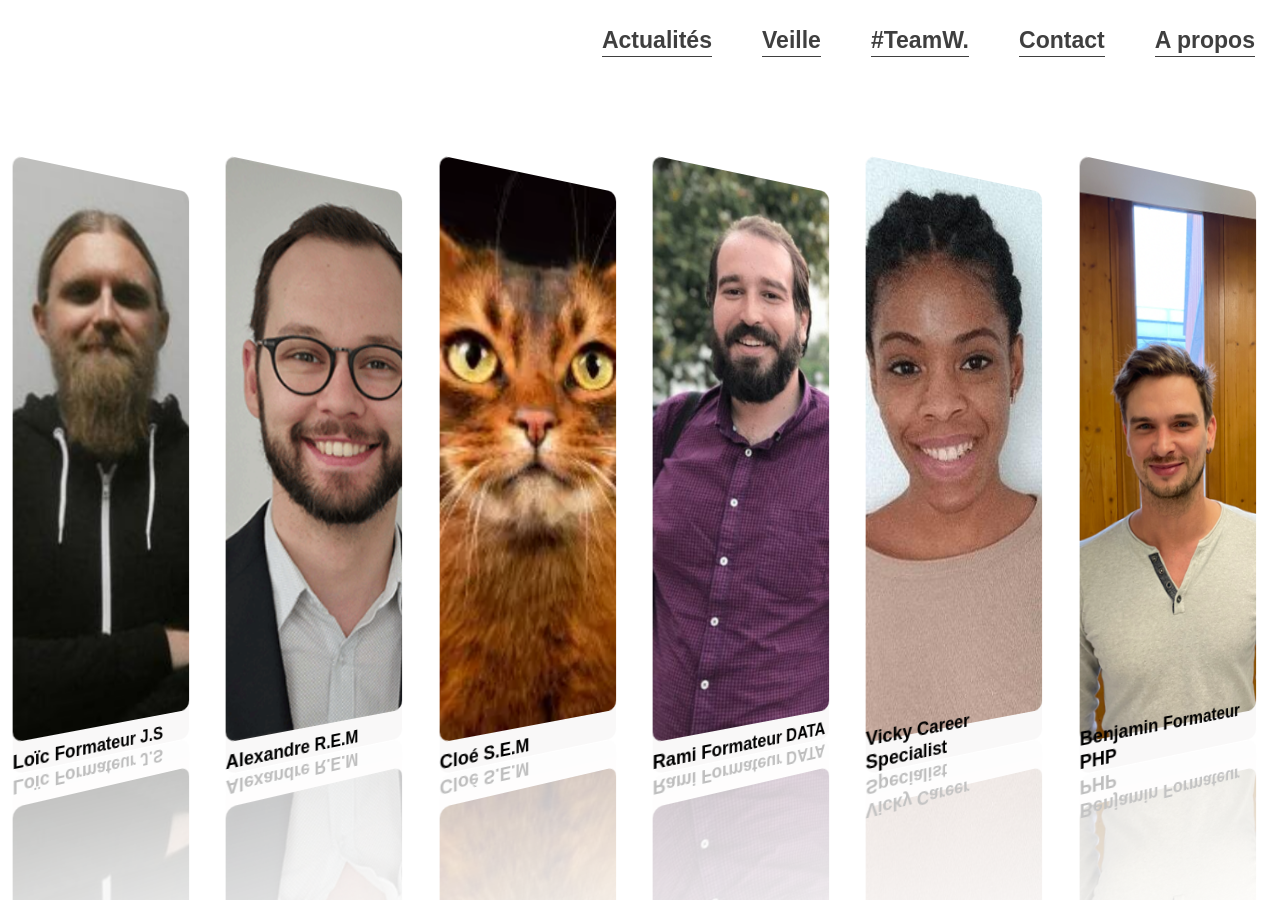
<file: teamWild.html>
<!DOCTYPE html>
<html lang="en">

<head>
    <meta charset="UTF-8">
    <meta http-equiv="X-UA-Compatible" content="IE=edge">
    <meta name="viewport" content="width=device-width, initial-scale=1.0">
    <link rel="stylesheet" href="teamWild.css">
    <link href="variables.css" rel="stylesheet">
    <title>#TeamW</title>
</head>

<body>
    <header>
        <nav class="navbar">
            <a href="#" class="logo"></a>
            <div class="nav-links">
                <ul>
                    <li><a href="index.html">Actualités</a></li>
                    <li><a href="#">Veille </a></li>
                    <li><a href="teamWild.html">#TeamW.</a></li>
                    <li><a href="#">Contact</a></li>
                    <li><a href="#">A propos</a></li>
                </ul>
            </div>
            <img src="./assets/logo.png" class="menu-hamburger">
        </nav>


    </header>
    <section class="container">
        <div class="card">
            <div class="card-image car-1">
                <div>
                    <h3 class="title">Loïc Formateur J.S</h3>
                </div>
            </div>
        </div>
        <div class="card">
            <div class="card-image car-2">
                <div>
                    <h3 class="title">Alexandre R.E.M</h3>
                </div>
            </div>
        </div>
        <div class="card">
            <div class="card-image car-3">
                <div>
                    <h3 class="title">Cloé S.E.M</h3>
                </div>
            </div>
        </div>
        <div class="card">
            <div class="card-image car-4">
                <div>
                    <h3 class="title">Rami Formateur DATA</h3>
                </div>
            </div>
        </div>
        <div class="card">
            <div class="card-image car-5">
                <div>
                    <h3 class="title">Vicky Career Specialist</h3>
                </div>
            </div>
        </div>
        </div>
        <div class="card">
            <div class="card-image car-6">
                <div>
                    <h3 class="title">Benjamin Formateur PHP</h3>
                </div>
            </div>
        </div>
    </section>
</body>

</html>
</file>
<file: teamWild.css>
* {
    padding: 0;
    margin: 0;
    list-style: none;
}

body {
    width: 100%;
    background: (whitesmoke);
    font-family: Verdana, Geneva, Tahoma, sans-serif;
}

/*nav */
.navbar {
    backdrop-filter: blur(10px);
    display: flex;
    justify-content: space-between;
    align-items: center;
    box-sizing: border-box;
    height: 5rem;
    font-weight: bold;

}

.navbar a {
    color: var(--primary-color);
}

.navbar .nav-links ul {
    display: flex;
}

.navbar .nav-links {
    display: flex;
}

.navbar .nav-links ul li {
    margin: 0 25px;
}

.navbar .menu-hamburger {
    display: none;
    position: absolute;
    width: 35px;
    top: 50px;
    right: 50px;
}

a,
a:visited {
    cursor: pointer;
    position: relative;
    text-decoration: none;
    color: var(--primary-color);
    transition: 0.2s linear;
    font-size: calc(0.8rem + 0.8vw);
}

a::after {
    content: "";
    position: absolute;
    width: 100%;
    background: var(--primary-color);
    height: 1px;
    bottom: -4px;
    left: 0;
    transform-origin: left;
}

a:hover {
    transform: scale(1.04);
    color: var(--third-color);
}

a:hover::after {
    animation: animLink 1.4s infinite ease-in-out;
}


@media screen and (max-width:900px) {
    .navbar {
        padding: 0;
    }

    .navbar .menu-hamburger {
        display: block;
    }

    .nav-links {
        top: 0;
        left: 0;
        position: absolute;
        width: 100%;
        height: 100vh;
        backdrop-filter: blur(8px);
        background-color: rgba(68, 67, 67, 0.864);
        display: flex;
        justify-content: center;
        align-items: center;
        margin-left: -100%;
        transition: all 0.8s ease-in-out;
    }

    .mobile-menu {
        margin-left: 0;
    }

    .nav-links ul {
        display: flex;
        flex-direction: column;
        align-items: center;
    }

    .navbar .nav-links ul li {
        margin: 25px 0;
        font-size: 1.7rem;
    }

    .navbar .logo {
        position: absolute;
        top: 50px;
        left: 50px;
    }
}



@keyframes animLink {
    75% {
        transform: scaleX(0.1);
    }

    100% {
        transform: scaleX(1);
    }
}

.container {
    margin-top: 7%;
    width: 100vw;
    display: flex;
    justify-content: space-between;
}

.container .card {
    height: auto;
    max-width: 350px;
    transform-origin: center;
    transform: perspective(800px) rotateY(30deg);
    transition: 0.7s;
    -webkit-box-reflect: below 1px linear-gradient(transparent, transparent, #0004);
    background: rgb(249, 248, 248);
    width: 400px;
    margin: 5px;
    border-radius: 10px;
}

.container:hover .card {
    opacity: 0.1;
}

.container .card:hover {
    transform: perspective(800px) rotateY(0deg);
    opacity: 1;
}

.card-image {
    height: 550px;
    margin-bottom: 30px;
    background-size: cover;
    border-radius: 10px 10px 10px 10px;
}

.car-1 {
    background-image: url('./assets/loic.jpg');
    background-position: center;
}

.car-2 {
    background-image: url('./assets/alexandre.png');
    background-position: center;
}

.car-3 {
    background-image: url('./assets/cloe.webp');
    background-position: center;
}

.car-4 {
    background-image: url('./assets/rami.jpg');
    background-position: center;
}

.car-5 {
    background-image: url('./assets/vicki.jpg');
    background-position: center;
}

.car-6 {
    background-image: url('./assets/benji1.png');
    background-position: center;
}

h3 {
    position: absolute;
    bottom: 0;
}


@media screen and (max-width:900px) {
    .container {
        margin-top: 300px;
        padding: 0;
    }
}
</file>
<file: variables.css>
:root {
    --primary-color: rgba(9, 9, 9, 0.78);
    --secondary-color: #ECECEC;
    --third-color: #009298;
}
</file>
